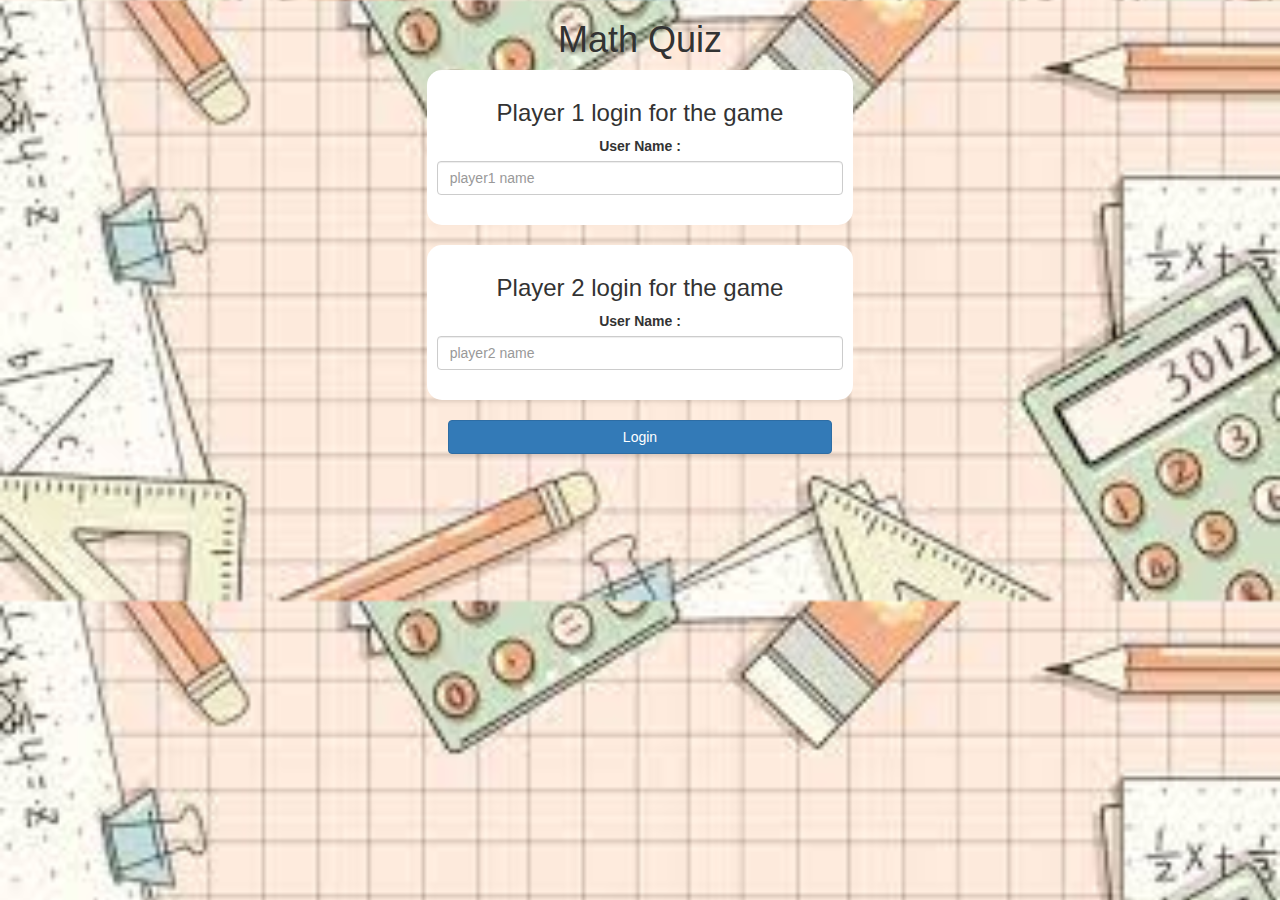
<file: index.html>
<!DOCTYPE html>
<html>
<head>
	<title>Math Quiz</title>

<meta name="viewport" content="width=device-width, initial-scale=1">
<link rel="stylesheet" href="https://maxcdn.bootstrapcdn.com/bootstrap/3.4.0/css/bootstrap.min.css">
<script src="https://ajax.googleapis.com/ajax/libs/jquery/3.4.1/jquery.min.js"></script>
<script src="https://maxcdn.bootstrapcdn.com/bootstrap/3.4.0/js/bootstrap.min.js"></script>

<link rel="stylesheet" type="text/css" href="game.css">

<script src="game_login.js"></script>
</head>
<body background="math bg.jpg">
<center>
	<h1>Math Quiz</h1>
	<div class="col-lg-4 col-sm-8 col-xs-11 login_div1">
		<h3>Player 1 login for the game</h3>
		<label>User Name : </label>
		<input type="text" id="player1_name_input" class="form-control"placeholder="player1 name">
		<br>
	</div>
	<br>
	<div class="col-lg-4 col-sm-8 col-xs-11 login_div2">
		<h3>Player 2 login for the game</h3>
		<label>User Name : </label>
		<input type="text" id="player2_name_input" class="form-control"placeholder="player2 name">
		<br>
	</div>
	<br>
	<button style="width:30%" class="btn btn-primary" onclick="addUser()">Login</button>
</center>
</body>
</html>
</file>
<file: game.css>
body
{
	background-size: cover;
}

	.login_div1 , .login_div2
	{
		background: white;
		padding: 10px;
		float: none;
		border-radius: 15px;
	}


#player1_name , #player2_name
{
	display: inline-block;
	margin-left: 20px;
}
#word
{
	width: 60%;
}
#word_display
{
	letter-spacing: 5px;
}
#output
{
background: white;
border-radius: 10px;
border-top: 10px solid #AA4465;
padding: 10px;
float: none;
text-align: left;
}
</file>
